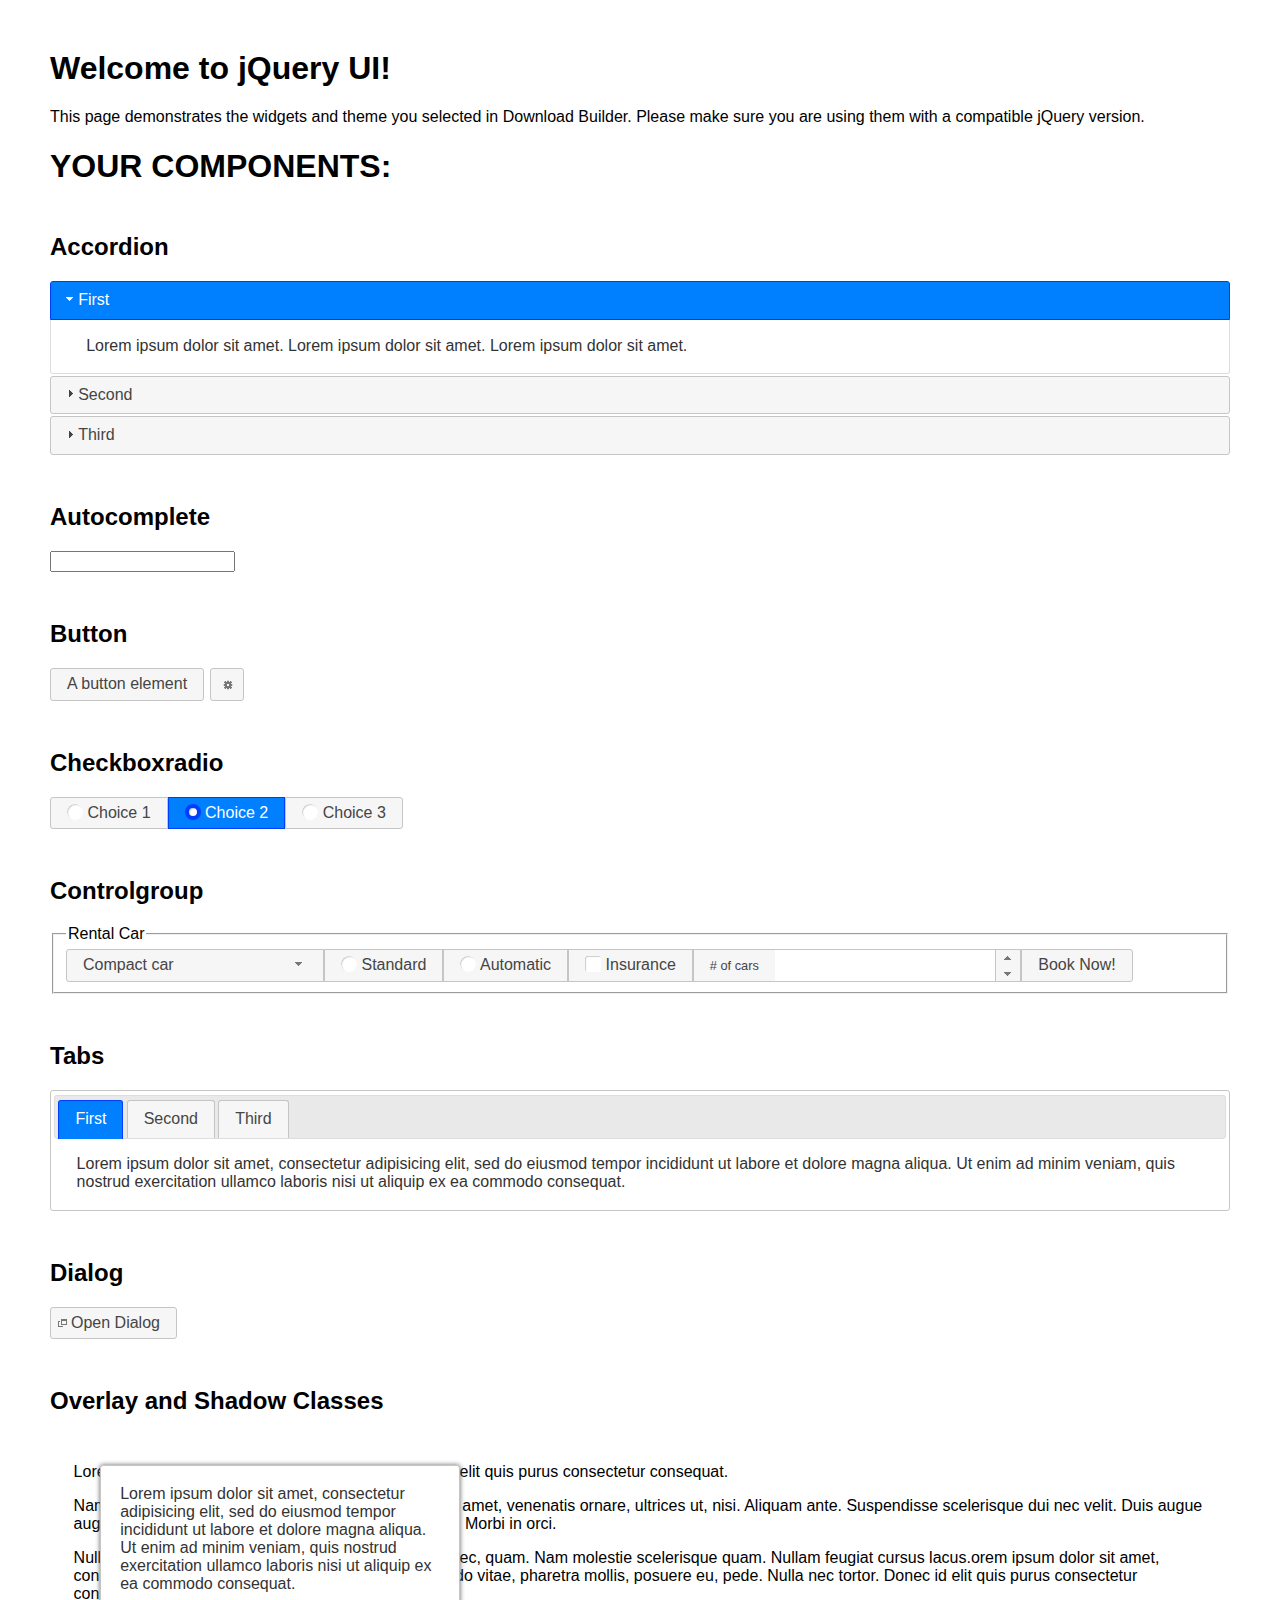
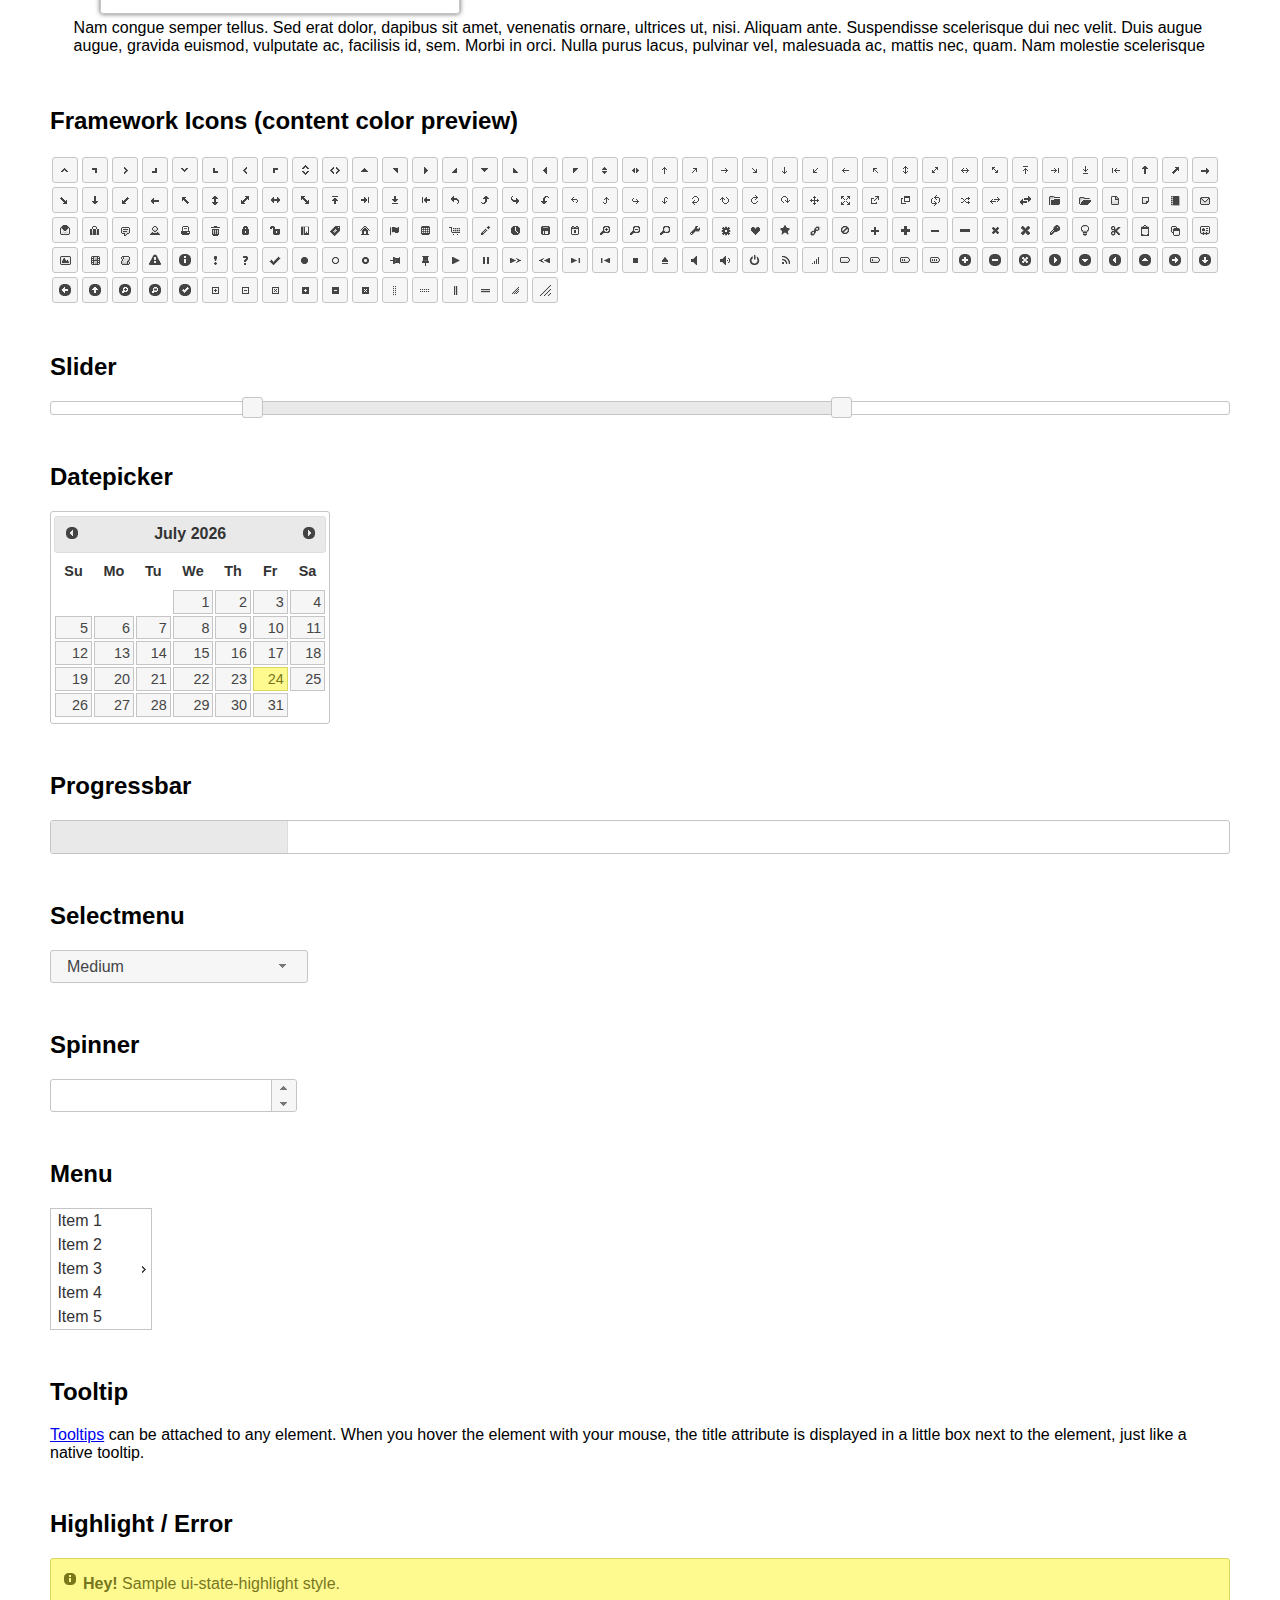
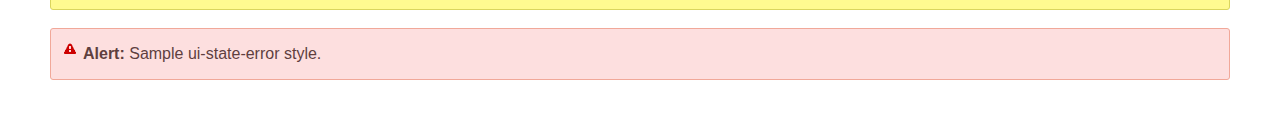
<file: js/jquery-ui/index.html>
<!doctype html>
<html lang="us">
<head>
	<meta charset="utf-8">
	<title>jQuery UI Example Page</title>
	<link href="jquery-ui.css" rel="stylesheet">
	<style>
	body{
		font-family: "Trebuchet MS", sans-serif;
		margin: 50px;
	}
	.demoHeaders {
		margin-top: 2em;
	}
	#dialog-link {
		padding: .4em 1em .4em 20px;
		text-decoration: none;
		position: relative;
	}
	#dialog-link span.ui-icon {
		margin: 0 5px 0 0;
		position: absolute;
		left: .2em;
		top: 50%;
		margin-top: -8px;
	}
	#icons {
		margin: 0;
		padding: 0;
	}
	#icons li {
		margin: 2px;
		position: relative;
		padding: 4px 0;
		cursor: pointer;
		float: left;
		list-style: none;
	}
	#icons span.ui-icon {
		float: left;
		margin: 0 4px;
	}
	.fakewindowcontain .ui-widget-overlay {
		position: absolute;
	}
	select {
		width: 200px;
	}
	</style>
</head>
<body>

<h1>Welcome to jQuery UI!</h1>

<div class="ui-widget">
	<p>This page demonstrates the widgets and theme you selected in Download Builder. Please make sure you are using them with a compatible jQuery version.</p>
</div>

<h1>YOUR COMPONENTS:</h1>


<!-- Accordion -->
<h2 class="demoHeaders">Accordion</h2>
<div id="accordion">
	<h3>First</h3>
	<div>Lorem ipsum dolor sit amet. Lorem ipsum dolor sit amet. Lorem ipsum dolor sit amet.</div>
	<h3>Second</h3>
	<div>Phasellus mattis tincidunt nibh.</div>
	<h3>Third</h3>
	<div>Nam dui erat, auctor a, dignissim quis.</div>
</div>



<!-- Autocomplete -->
<h2 class="demoHeaders">Autocomplete</h2>
<div>
	<input id="autocomplete" title="type &quot;a&quot;">
</div>



<!-- Button -->
<h2 class="demoHeaders">Button</h2>
<button id="button">A button element</button>
<button id="button-icon">An icon-only button</button>



<!-- Checkboxradio -->
<h2 class="demoHeaders">Checkboxradio</h2>
<form style="margin-top: 1em;">
	<div id="radioset">
		<input type="radio" id="radio1" name="radio"><label for="radio1">Choice 1</label>
		<input type="radio" id="radio2" name="radio" checked="checked"><label for="radio2">Choice 2</label>
		<input type="radio" id="radio3" name="radio"><label for="radio3">Choice 3</label>
	</div>
</form>



<!-- Controlgroup -->
<h2 class="demoHeaders">Controlgroup</h2>
<fieldset>
	<legend>Rental Car</legend>
	<div id="controlgroup">
		<select id="car-type">
			<option>Compact car</option>
			<option>Midsize car</option>
			<option>Full size car</option>
			<option>SUV</option>
			<option>Luxury</option>
			<option>Truck</option>
			<option>Van</option>
		</select>
		<label for="transmission-standard">Standard</label>
		<input type="radio" name="transmission" id="transmission-standard">
		<label for="transmission-automatic">Automatic</label>
		<input type="radio" name="transmission" id="transmission-automatic">
		<label for="insurance">Insurance</label>
		<input type="checkbox" name="insurance" id="insurance">
		<label for="horizontal-spinner" class="ui-controlgroup-label"># of cars</label>
		<input id="horizontal-spinner" class="ui-spinner-input">
		<button>Book Now!</button>
	</div>
</fieldset>



<!-- Tabs -->
<h2 class="demoHeaders">Tabs</h2>
<div id="tabs">
	<ul>
		<li><a href="#tabs-1">First</a></li>
		<li><a href="#tabs-2">Second</a></li>
		<li><a href="#tabs-3">Third</a></li>
	</ul>
	<div id="tabs-1">Lorem ipsum dolor sit amet, consectetur adipisicing elit, sed do eiusmod tempor incididunt ut labore et dolore magna aliqua. Ut enim ad minim veniam, quis nostrud exercitation ullamco laboris nisi ut aliquip ex ea commodo consequat.</div>
	<div id="tabs-2">Phasellus mattis tincidunt nibh. Cras orci urna, blandit id, pretium vel, aliquet ornare, felis. Maecenas scelerisque sem non nisl. Fusce sed lorem in enim dictum bibendum.</div>
	<div id="tabs-3">Nam dui erat, auctor a, dignissim quis, sollicitudin eu, felis. Pellentesque nisi urna, interdum eget, sagittis et, consequat vestibulum, lacus. Mauris porttitor ullamcorper augue.</div>
</div>



<h2 class="demoHeaders">Dialog</h2>
<p>
	<button id="dialog-link" class="ui-button ui-corner-all ui-widget">
		<span class="ui-icon ui-icon-newwin"></span>Open Dialog
	</button>
</p>

<h2 class="demoHeaders">Overlay and Shadow Classes</h2>
<div style="position: relative; width: 96%; height: 200px; padding:1% 2%; overflow:hidden;" class="fakewindowcontain">
	<p>Lorem ipsum dolor sit amet,  Nulla nec tortor. Donec id elit quis purus consectetur consequat. </p><p>Nam congue semper tellus. Sed erat dolor, dapibus sit amet, venenatis ornare, ultrices ut, nisi. Aliquam ante. Suspendisse scelerisque dui nec velit. Duis augue augue, gravida euismod, vulputate ac, facilisis id, sem. Morbi in orci. </p><p>Nulla purus lacus, pulvinar vel, malesuada ac, mattis nec, quam. Nam molestie scelerisque quam. Nullam feugiat cursus lacus.orem ipsum dolor sit amet, consectetur adipiscing elit. Donec libero risus, commodo vitae, pharetra mollis, posuere eu, pede. Nulla nec tortor. Donec id elit quis purus consectetur consequat. </p><p>Nam congue semper tellus. Sed erat dolor, dapibus sit amet, venenatis ornare, ultrices ut, nisi. Aliquam ante. Suspendisse scelerisque dui nec velit. Duis augue augue, gravida euismod, vulputate ac, facilisis id, sem. Morbi in orci. Nulla purus lacus, pulvinar vel, malesuada ac, mattis nec, quam. Nam molestie scelerisque quam. </p><p>Nullam feugiat cursus lacus.orem ipsum dolor sit amet, consectetur adipiscing elit. Donec libero risus, commodo vitae, pharetra mollis, posuere eu, pede. Nulla nec tortor. Donec id elit quis purus consectetur consequat. Nam congue semper tellus. Sed erat dolor, dapibus sit amet, venenatis ornare, ultrices ut, nisi. Aliquam ante. </p><p>Suspendisse scelerisque dui nec velit. Duis augue augue, gravida euismod, vulputate ac, facilisis id, sem. Morbi in orci. Nulla purus lacus, pulvinar vel, malesuada ac, mattis nec, quam. Nam molestie scelerisque quam. Nullam feugiat cursus lacus.orem ipsum dolor sit amet, consectetur adipiscing elit. Donec libero risus, commodo vitae, pharetra mollis, posuere eu, pede. Nulla nec tortor. Donec id elit quis purus consectetur consequat. Nam congue semper tellus. Sed erat dolor, dapibus sit amet, venenatis ornare, ultrices ut, nisi. </p>

	<!-- ui-dialog -->
	<div class="ui-widget-overlay ui-front"></div>
	<div style="position: absolute; width: 320px; left: 50px; top: 30px; padding: 1.2em" class="ui-widget ui-front ui-widget-content ui-corner-all ui-widget-shadow">
		Lorem ipsum dolor sit amet, consectetur adipisicing elit, sed do eiusmod tempor incididunt ut labore et dolore magna aliqua. Ut enim ad minim veniam, quis nostrud exercitation ullamco laboris nisi ut aliquip ex ea commodo consequat.
	</div>

</div>

<!-- ui-dialog -->
<div id="dialog" title="Dialog Title">
	<p>Lorem ipsum dolor sit amet, consectetur adipisicing elit, sed do eiusmod tempor incididunt ut labore et dolore magna aliqua. Ut enim ad minim veniam, quis nostrud exercitation ullamco laboris nisi ut aliquip ex ea commodo consequat.</p>
</div>



<h2 class="demoHeaders">Framework Icons (content color preview)</h2>
<ul id="icons" class="ui-widget ui-helper-clearfix">
	<li class="ui-state-default ui-corner-all" title=".ui-icon-caret-1-n"><span class="ui-icon ui-icon-caret-1-n"></span></li>
	<li class="ui-state-default ui-corner-all" title=".ui-icon-caret-1-ne"><span class="ui-icon ui-icon-caret-1-ne"></span></li>
	<li class="ui-state-default ui-corner-all" title=".ui-icon-caret-1-e"><span class="ui-icon ui-icon-caret-1-e"></span></li>
	<li class="ui-state-default ui-corner-all" title=".ui-icon-caret-1-se"><span class="ui-icon ui-icon-caret-1-se"></span></li>
	<li class="ui-state-default ui-corner-all" title=".ui-icon-caret-1-s"><span class="ui-icon ui-icon-caret-1-s"></span></li>
	<li class="ui-state-default ui-corner-all" title=".ui-icon-caret-1-sw"><span class="ui-icon ui-icon-caret-1-sw"></span></li>
	<li class="ui-state-default ui-corner-all" title=".ui-icon-caret-1-w"><span class="ui-icon ui-icon-caret-1-w"></span></li>
	<li class="ui-state-default ui-corner-all" title=".ui-icon-caret-1-nw"><span class="ui-icon ui-icon-caret-1-nw"></span></li>
	<li class="ui-state-default ui-corner-all" title=".ui-icon-caret-2-n-s"><span class="ui-icon ui-icon-caret-2-n-s"></span></li>
	<li class="ui-state-default ui-corner-all" title=".ui-icon-caret-2-e-w"><span class="ui-icon ui-icon-caret-2-e-w"></span></li>
	<li class="ui-state-default ui-corner-all" title=".ui-icon-triangle-1-n"><span class="ui-icon ui-icon-triangle-1-n"></span></li>
	<li class="ui-state-default ui-corner-all" title=".ui-icon-triangle-1-ne"><span class="ui-icon ui-icon-triangle-1-ne"></span></li>
	<li class="ui-state-default ui-corner-all" title=".ui-icon-triangle-1-e"><span class="ui-icon ui-icon-triangle-1-e"></span></li>
	<li class="ui-state-default ui-corner-all" title=".ui-icon-triangle-1-se"><span class="ui-icon ui-icon-triangle-1-se"></span></li>
	<li class="ui-state-default ui-corner-all" title=".ui-icon-triangle-1-s"><span class="ui-icon ui-icon-triangle-1-s"></span></li>
	<li class="ui-state-default ui-corner-all" title=".ui-icon-triangle-1-sw"><span class="ui-icon ui-icon-triangle-1-sw"></span></li>
	<li class="ui-state-default ui-corner-all" title=".ui-icon-triangle-1-w"><span class="ui-icon ui-icon-triangle-1-w"></span></li>
	<li class="ui-state-default ui-corner-all" title=".ui-icon-triangle-1-nw"><span class="ui-icon ui-icon-triangle-1-nw"></span></li>
	<li class="ui-state-default ui-corner-all" title=".ui-icon-triangle-2-n-s"><span class="ui-icon ui-icon-triangle-2-n-s"></span></li>
	<li class="ui-state-default ui-corner-all" title=".ui-icon-triangle-2-e-w"><span class="ui-icon ui-icon-triangle-2-e-w"></span></li>
	<li class="ui-state-default ui-corner-all" title=".ui-icon-arrow-1-n"><span class="ui-icon ui-icon-arrow-1-n"></span></li>
	<li class="ui-state-default ui-corner-all" title=".ui-icon-arrow-1-ne"><span class="ui-icon ui-icon-arrow-1-ne"></span></li>
	<li class="ui-state-default ui-corner-all" title=".ui-icon-arrow-1-e"><span class="ui-icon ui-icon-arrow-1-e"></span></li>
	<li class="ui-state-default ui-corner-all" title=".ui-icon-arrow-1-se"><span class="ui-icon ui-icon-arrow-1-se"></span></li>
	<li class="ui-state-default ui-corner-all" title=".ui-icon-arrow-1-s"><span class="ui-icon ui-icon-arrow-1-s"></span></li>
	<li class="ui-state-default ui-corner-all" title=".ui-icon-arrow-1-sw"><span class="ui-icon ui-icon-arrow-1-sw"></span></li>
	<li class="ui-state-default ui-corner-all" title=".ui-icon-arrow-1-w"><span class="ui-icon ui-icon-arrow-1-w"></span></li>
	<li class="ui-state-default ui-corner-all" title=".ui-icon-arrow-1-nw"><span class="ui-icon ui-icon-arrow-1-nw"></span></li>
	<li class="ui-state-default ui-corner-all" title=".ui-icon-arrow-2-n-s"><span class="ui-icon ui-icon-arrow-2-n-s"></span></li>
	<li class="ui-state-default ui-corner-all" title=".ui-icon-arrow-2-ne-sw"><span class="ui-icon ui-icon-arrow-2-ne-sw"></span></li>
	<li class="ui-state-default ui-corner-all" title=".ui-icon-arrow-2-e-w"><span class="ui-icon ui-icon-arrow-2-e-w"></span></li>
	<li class="ui-state-default ui-corner-all" title=".ui-icon-arrow-2-se-nw"><span class="ui-icon ui-icon-arrow-2-se-nw"></span></li>
	<li class="ui-state-default ui-corner-all" title=".ui-icon-arrowstop-1-n"><span class="ui-icon ui-icon-arrowstop-1-n"></span></li>
	<li class="ui-state-default ui-corner-all" title=".ui-icon-arrowstop-1-e"><span class="ui-icon ui-icon-arrowstop-1-e"></span></li>
	<li class="ui-state-default ui-corner-all" title=".ui-icon-arrowstop-1-s"><span class="ui-icon ui-icon-arrowstop-1-s"></span></li>
	<li class="ui-state-default ui-corner-all" title=".ui-icon-arrowstop-1-w"><span class="ui-icon ui-icon-arrowstop-1-w"></span></li>
	<li class="ui-state-default ui-corner-all" title=".ui-icon-arrowthick-1-n"><span class="ui-icon ui-icon-arrowthick-1-n"></span></li>
	<li class="ui-state-default ui-corner-all" title=".ui-icon-arrowthick-1-ne"><span class="ui-icon ui-icon-arrowthick-1-ne"></span></li>
	<li class="ui-state-default ui-corner-all" title=".ui-icon-arrowthick-1-e"><span class="ui-icon ui-icon-arrowthick-1-e"></span></li>
	<li class="ui-state-default ui-corner-all" title=".ui-icon-arrowthick-1-se"><span class="ui-icon ui-icon-arrowthick-1-se"></span></li>
	<li class="ui-state-default ui-corner-all" title=".ui-icon-arrowthick-1-s"><span class="ui-icon ui-icon-arrowthick-1-s"></span></li>
	<li class="ui-state-default ui-corner-all" title=".ui-icon-arrowthick-1-sw"><span class="ui-icon ui-icon-arrowthick-1-sw"></span></li>
	<li class="ui-state-default ui-corner-all" title=".ui-icon-arrowthick-1-w"><span class="ui-icon ui-icon-arrowthick-1-w"></span></li>
	<li class="ui-state-default ui-corner-all" title=".ui-icon-arrowthick-1-nw"><span class="ui-icon ui-icon-arrowthick-1-nw"></span></li>
	<li class="ui-state-default ui-corner-all" title=".ui-icon-arrowthick-2-n-s"><span class="ui-icon ui-icon-arrowthick-2-n-s"></span></li>
	<li class="ui-state-default ui-corner-all" title=".ui-icon-arrowthick-2-ne-sw"><span class="ui-icon ui-icon-arrowthick-2-ne-sw"></span></li>
	<li class="ui-state-default ui-corner-all" title=".ui-icon-arrowthick-2-e-w"><span class="ui-icon ui-icon-arrowthick-2-e-w"></span></li>
	<li class="ui-state-default ui-corner-all" title=".ui-icon-arrowthick-2-se-nw"><span class="ui-icon ui-icon-arrowthick-2-se-nw"></span></li>
	<li class="ui-state-default ui-corner-all" title=".ui-icon-arrowthickstop-1-n"><span class="ui-icon ui-icon-arrowthickstop-1-n"></span></li>
	<li class="ui-state-default ui-corner-all" title=".ui-icon-arrowthickstop-1-e"><span class="ui-icon ui-icon-arrowthickstop-1-e"></span></li>
	<li class="ui-state-default ui-corner-all" title=".ui-icon-arrowthickstop-1-s"><span class="ui-icon ui-icon-arrowthickstop-1-s"></span></li>
	<li class="ui-state-default ui-corner-all" title=".ui-icon-arrowthickstop-1-w"><span class="ui-icon ui-icon-arrowthickstop-1-w"></span></li>
	<li class="ui-state-default ui-corner-all" title=".ui-icon-arrowreturnthick-1-w"><span class="ui-icon ui-icon-arrowreturnthick-1-w"></span></li>
	<li class="ui-state-default ui-corner-all" title=".ui-icon-arrowreturnthick-1-n"><span class="ui-icon ui-icon-arrowreturnthick-1-n"></span></li>
	<li class="ui-state-default ui-corner-all" title=".ui-icon-arrowreturnthick-1-e"><span class="ui-icon ui-icon-arrowreturnthick-1-e"></span></li>
	<li class="ui-state-default ui-corner-all" title=".ui-icon-arrowreturnthick-1-s"><span class="ui-icon ui-icon-arrowreturnthick-1-s"></span></li>
	<li class="ui-state-default ui-corner-all" title=".ui-icon-arrowreturn-1-w"><span class="ui-icon ui-icon-arrowreturn-1-w"></span></li>
	<li class="ui-state-default ui-corner-all" title=".ui-icon-arrowreturn-1-n"><span class="ui-icon ui-icon-arrowreturn-1-n"></span></li>
	<li class="ui-state-default ui-corner-all" title=".ui-icon-arrowreturn-1-e"><span class="ui-icon ui-icon-arrowreturn-1-e"></span></li>
	<li class="ui-state-default ui-corner-all" title=".ui-icon-arrowreturn-1-s"><span class="ui-icon ui-icon-arrowreturn-1-s"></span></li>
	<li class="ui-state-default ui-corner-all" title=".ui-icon-arrowrefresh-1-w"><span class="ui-icon ui-icon-arrowrefresh-1-w"></span></li>
	<li class="ui-state-default ui-corner-all" title=".ui-icon-arrowrefresh-1-n"><span class="ui-icon ui-icon-arrowrefresh-1-n"></span></li>
	<li class="ui-state-default ui-corner-all" title=".ui-icon-arrowrefresh-1-e"><span class="ui-icon ui-icon-arrowrefresh-1-e"></span></li>
	<li class="ui-state-default ui-corner-all" title=".ui-icon-arrowrefresh-1-s"><span class="ui-icon ui-icon-arrowrefresh-1-s"></span></li>
	<li class="ui-state-default ui-corner-all" title=".ui-icon-arrow-4"><span class="ui-icon ui-icon-arrow-4"></span></li>
	<li class="ui-state-default ui-corner-all" title=".ui-icon-arrow-4-diag"><span class="ui-icon ui-icon-arrow-4-diag"></span></li>
	<li class="ui-state-default ui-corner-all" title=".ui-icon-extlink"><span class="ui-icon ui-icon-extlink"></span></li>
	<li class="ui-state-default ui-corner-all" title=".ui-icon-newwin"><span class="ui-icon ui-icon-newwin"></span></li>
	<li class="ui-state-default ui-corner-all" title=".ui-icon-refresh"><span class="ui-icon ui-icon-refresh"></span></li>
	<li class="ui-state-default ui-corner-all" title=".ui-icon-shuffle"><span class="ui-icon ui-icon-shuffle"></span></li>
	<li class="ui-state-default ui-corner-all" title=".ui-icon-transfer-e-w"><span class="ui-icon ui-icon-transfer-e-w"></span></li>
	<li class="ui-state-default ui-corner-all" title=".ui-icon-transferthick-e-w"><span class="ui-icon ui-icon-transferthick-e-w"></span></li>
	<li class="ui-state-default ui-corner-all" title=".ui-icon-folder-collapsed"><span class="ui-icon ui-icon-folder-collapsed"></span></li>
	<li class="ui-state-default ui-corner-all" title=".ui-icon-folder-open"><span class="ui-icon ui-icon-folder-open"></span></li>
	<li class="ui-state-default ui-corner-all" title=".ui-icon-document"><span class="ui-icon ui-icon-document"></span></li>
	<li class="ui-state-default ui-corner-all" title=".ui-icon-document-b"><span class="ui-icon ui-icon-document-b"></span></li>
	<li class="ui-state-default ui-corner-all" title=".ui-icon-note"><span class="ui-icon ui-icon-note"></span></li>
	<li class="ui-state-default ui-corner-all" title=".ui-icon-mail-closed"><span class="ui-icon ui-icon-mail-closed"></span></li>
	<li class="ui-state-default ui-corner-all" title=".ui-icon-mail-open"><span class="ui-icon ui-icon-mail-open"></span></li>
	<li class="ui-state-default ui-corner-all" title=".ui-icon-suitcase"><span class="ui-icon ui-icon-suitcase"></span></li>
	<li class="ui-state-default ui-corner-all" title=".ui-icon-comment"><span class="ui-icon ui-icon-comment"></span></li>
	<li class="ui-state-default ui-corner-all" title=".ui-icon-person"><span class="ui-icon ui-icon-person"></span></li>
	<li class="ui-state-default ui-corner-all" title=".ui-icon-print"><span class="ui-icon ui-icon-print"></span></li>
	<li class="ui-state-default ui-corner-all" title=".ui-icon-trash"><span class="ui-icon ui-icon-trash"></span></li>
	<li class="ui-state-default ui-corner-all" title=".ui-icon-locked"><span class="ui-icon ui-icon-locked"></span></li>
	<li class="ui-state-default ui-corner-all" title=".ui-icon-unlocked"><span class="ui-icon ui-icon-unlocked"></span></li>
	<li class="ui-state-default ui-corner-all" title=".ui-icon-bookmark"><span class="ui-icon ui-icon-bookmark"></span></li>
	<li class="ui-state-default ui-corner-all" title=".ui-icon-tag"><span class="ui-icon ui-icon-tag"></span></li>
	<li class="ui-state-default ui-corner-all" title=".ui-icon-home"><span class="ui-icon ui-icon-home"></span></li>
	<li class="ui-state-default ui-corner-all" title=".ui-icon-flag"><span class="ui-icon ui-icon-flag"></span></li>
	<li class="ui-state-default ui-corner-all" title=".ui-icon-calculator"><span class="ui-icon ui-icon-calculator"></span></li>
	<li class="ui-state-default ui-corner-all" title=".ui-icon-cart"><span class="ui-icon ui-icon-cart"></span></li>
	<li class="ui-state-default ui-corner-all" title=".ui-icon-pencil"><span class="ui-icon ui-icon-pencil"></span></li>
	<li class="ui-state-default ui-corner-all" title=".ui-icon-clock"><span class="ui-icon ui-icon-clock"></span></li>
	<li class="ui-state-default ui-corner-all" title=".ui-icon-disk"><span class="ui-icon ui-icon-disk"></span></li>
	<li class="ui-state-default ui-corner-all" title=".ui-icon-calendar"><span class="ui-icon ui-icon-calendar"></span></li>
	<li class="ui-state-default ui-corner-all" title=".ui-icon-zoomin"><span class="ui-icon ui-icon-zoomin"></span></li>
	<li class="ui-state-default ui-corner-all" title=".ui-icon-zoomout"><span class="ui-icon ui-icon-zoomout"></span></li>
	<li class="ui-state-default ui-corner-all" title=".ui-icon-search"><span class="ui-icon ui-icon-search"></span></li>
	<li class="ui-state-default ui-corner-all" title=".ui-icon-wrench"><span class="ui-icon ui-icon-wrench"></span></li>
	<li class="ui-state-default ui-corner-all" title=".ui-icon-gear"><span class="ui-icon ui-icon-gear"></span></li>
	<li class="ui-state-default ui-corner-all" title=".ui-icon-heart"><span class="ui-icon ui-icon-heart"></span></li>
	<li class="ui-state-default ui-corner-all" title=".ui-icon-star"><span class="ui-icon ui-icon-star"></span></li>
	<li class="ui-state-default ui-corner-all" title=".ui-icon-link"><span class="ui-icon ui-icon-link"></span></li>
	<li class="ui-state-default ui-corner-all" title=".ui-icon-cancel"><span class="ui-icon ui-icon-cancel"></span></li>
	<li class="ui-state-default ui-corner-all" title=".ui-icon-plus"><span class="ui-icon ui-icon-plus"></span></li>
	<li class="ui-state-default ui-corner-all" title=".ui-icon-plusthick"><span class="ui-icon ui-icon-plusthick"></span></li>
	<li class="ui-state-default ui-corner-all" title=".ui-icon-minus"><span class="ui-icon ui-icon-minus"></span></li>
	<li class="ui-state-default ui-corner-all" title=".ui-icon-minusthick"><span class="ui-icon ui-icon-minusthick"></span></li>
	<li class="ui-state-default ui-corner-all" title=".ui-icon-close"><span class="ui-icon ui-icon-close"></span></li>
	<li class="ui-state-default ui-corner-all" title=".ui-icon-closethick"><span class="ui-icon ui-icon-closethick"></span></li>
	<li class="ui-state-default ui-corner-all" title=".ui-icon-key"><span class="ui-icon ui-icon-key"></span></li>
	<li class="ui-state-default ui-corner-all" title=".ui-icon-lightbulb"><span class="ui-icon ui-icon-lightbulb"></span></li>
	<li class="ui-state-default ui-corner-all" title=".ui-icon-scissors"><span class="ui-icon ui-icon-scissors"></span></li>
	<li class="ui-state-default ui-corner-all" title=".ui-icon-clipboard"><span class="ui-icon ui-icon-clipboard"></span></li>
	<li class="ui-state-default ui-corner-all" title=".ui-icon-copy"><span class="ui-icon ui-icon-copy"></span></li>
	<li class="ui-state-default ui-corner-all" title=".ui-icon-contact"><span class="ui-icon ui-icon-contact"></span></li>
	<li class="ui-state-default ui-corner-all" title=".ui-icon-image"><span class="ui-icon ui-icon-image"></span></li>
	<li class="ui-state-default ui-corner-all" title=".ui-icon-video"><span class="ui-icon ui-icon-video"></span></li>
	<li class="ui-state-default ui-corner-all" title=".ui-icon-script"><span class="ui-icon ui-icon-script"></span></li>
	<li class="ui-state-default ui-corner-all" title=".ui-icon-alert"><span class="ui-icon ui-icon-alert"></span></li>
	<li class="ui-state-default ui-corner-all" title=".ui-icon-info"><span class="ui-icon ui-icon-info"></span></li>
	<li class="ui-state-default ui-corner-all" title=".ui-icon-notice"><span class="ui-icon ui-icon-notice"></span></li>
	<li class="ui-state-default ui-corner-all" title=".ui-icon-help"><span class="ui-icon ui-icon-help"></span></li>
	<li class="ui-state-default ui-corner-all" title=".ui-icon-check"><span class="ui-icon ui-icon-check"></span></li>
	<li class="ui-state-default ui-corner-all" title=".ui-icon-bullet"><span class="ui-icon ui-icon-bullet"></span></li>
	<li class="ui-state-default ui-corner-all" title=".ui-icon-radio-off"><span class="ui-icon ui-icon-radio-off"></span></li>
	<li class="ui-state-default ui-corner-all" title=".ui-icon-radio-on"><span class="ui-icon ui-icon-radio-on"></span></li>
	<li class="ui-state-default ui-corner-all" title=".ui-icon-pin-w"><span class="ui-icon ui-icon-pin-w"></span></li>
	<li class="ui-state-default ui-corner-all" title=".ui-icon-pin-s"><span class="ui-icon ui-icon-pin-s"></span></li>
	<li class="ui-state-default ui-corner-all" title=".ui-icon-play"><span class="ui-icon ui-icon-play"></span></li>
	<li class="ui-state-default ui-corner-all" title=".ui-icon-pause"><span class="ui-icon ui-icon-pause"></span></li>
	<li class="ui-state-default ui-corner-all" title=".ui-icon-seek-next"><span class="ui-icon ui-icon-seek-next"></span></li>
	<li class="ui-state-default ui-corner-all" title=".ui-icon-seek-prev"><span class="ui-icon ui-icon-seek-prev"></span></li>
	<li class="ui-state-default ui-corner-all" title=".ui-icon-seek-end"><span class="ui-icon ui-icon-seek-end"></span></li>
	<li class="ui-state-default ui-corner-all" title=".ui-icon-seek-first"><span class="ui-icon ui-icon-seek-first"></span></li>
	<li class="ui-state-default ui-corner-all" title=".ui-icon-stop"><span class="ui-icon ui-icon-stop"></span></li>
	<li class="ui-state-default ui-corner-all" title=".ui-icon-eject"><span class="ui-icon ui-icon-eject"></span></li>
	<li class="ui-state-default ui-corner-all" title=".ui-icon-volume-off"><span class="ui-icon ui-icon-volume-off"></span></li>
	<li class="ui-state-default ui-corner-all" title=".ui-icon-volume-on"><span class="ui-icon ui-icon-volume-on"></span></li>
	<li class="ui-state-default ui-corner-all" title=".ui-icon-power"><span class="ui-icon ui-icon-power"></span></li>
	<li class="ui-state-default ui-corner-all" title=".ui-icon-signal-diag"><span class="ui-icon ui-icon-signal-diag"></span></li>
	<li class="ui-state-default ui-corner-all" title=".ui-icon-signal"><span class="ui-icon ui-icon-signal"></span></li>
	<li class="ui-state-default ui-corner-all" title=".ui-icon-battery-0"><span class="ui-icon ui-icon-battery-0"></span></li>
	<li class="ui-state-default ui-corner-all" title=".ui-icon-battery-1"><span class="ui-icon ui-icon-battery-1"></span></li>
	<li class="ui-state-default ui-corner-all" title=".ui-icon-battery-2"><span class="ui-icon ui-icon-battery-2"></span></li>
	<li class="ui-state-default ui-corner-all" title=".ui-icon-battery-3"><span class="ui-icon ui-icon-battery-3"></span></li>
	<li class="ui-state-default ui-corner-all" title=".ui-icon-circle-plus"><span class="ui-icon ui-icon-circle-plus"></span></li>
	<li class="ui-state-default ui-corner-all" title=".ui-icon-circle-minus"><span class="ui-icon ui-icon-circle-minus"></span></li>
	<li class="ui-state-default ui-corner-all" title=".ui-icon-circle-close"><span class="ui-icon ui-icon-circle-close"></span></li>
	<li class="ui-state-default ui-corner-all" title=".ui-icon-circle-triangle-e"><span class="ui-icon ui-icon-circle-triangle-e"></span></li>
	<li class="ui-state-default ui-corner-all" title=".ui-icon-circle-triangle-s"><span class="ui-icon ui-icon-circle-triangle-s"></span></li>
	<li class="ui-state-default ui-corner-all" title=".ui-icon-circle-triangle-w"><span class="ui-icon ui-icon-circle-triangle-w"></span></li>
	<li class="ui-state-default ui-corner-all" title=".ui-icon-circle-triangle-n"><span class="ui-icon ui-icon-circle-triangle-n"></span></li>
	<li class="ui-state-default ui-corner-all" title=".ui-icon-circle-arrow-e"><span class="ui-icon ui-icon-circle-arrow-e"></span></li>
	<li class="ui-state-default ui-corner-all" title=".ui-icon-circle-arrow-s"><span class="ui-icon ui-icon-circle-arrow-s"></span></li>
	<li class="ui-state-default ui-corner-all" title=".ui-icon-circle-arrow-w"><span class="ui-icon ui-icon-circle-arrow-w"></span></li>
	<li class="ui-state-default ui-corner-all" title=".ui-icon-circle-arrow-n"><span class="ui-icon ui-icon-circle-arrow-n"></span></li>
	<li class="ui-state-default ui-corner-all" title=".ui-icon-circle-zoomin"><span class="ui-icon ui-icon-circle-zoomin"></span></li>
	<li class="ui-state-default ui-corner-all" title=".ui-icon-circle-zoomout"><span class="ui-icon ui-icon-circle-zoomout"></span></li>
	<li class="ui-state-default ui-corner-all" title=".ui-icon-circle-check"><span class="ui-icon ui-icon-circle-check"></span></li>
	<li class="ui-state-default ui-corner-all" title=".ui-icon-circlesmall-plus"><span class="ui-icon ui-icon-circlesmall-plus"></span></li>
	<li class="ui-state-default ui-corner-all" title=".ui-icon-circlesmall-minus"><span class="ui-icon ui-icon-circlesmall-minus"></span></li>
	<li class="ui-state-default ui-corner-all" title=".ui-icon-circlesmall-close"><span class="ui-icon ui-icon-circlesmall-close"></span></li>
	<li class="ui-state-default ui-corner-all" title=".ui-icon-squaresmall-plus"><span class="ui-icon ui-icon-squaresmall-plus"></span></li>
	<li class="ui-state-default ui-corner-all" title=".ui-icon-squaresmall-minus"><span class="ui-icon ui-icon-squaresmall-minus"></span></li>
	<li class="ui-state-default ui-corner-all" title=".ui-icon-squaresmall-close"><span class="ui-icon ui-icon-squaresmall-close"></span></li>
	<li class="ui-state-default ui-corner-all" title=".ui-icon-grip-dotted-vertical"><span class="ui-icon ui-icon-grip-dotted-vertical"></span></li>
	<li class="ui-state-default ui-corner-all" title=".ui-icon-grip-dotted-horizontal"><span class="ui-icon ui-icon-grip-dotted-horizontal"></span></li>
	<li class="ui-state-default ui-corner-all" title=".ui-icon-grip-solid-vertical"><span class="ui-icon ui-icon-grip-solid-vertical"></span></li>
	<li class="ui-state-default ui-corner-all" title=".ui-icon-grip-solid-horizontal"><span class="ui-icon ui-icon-grip-solid-horizontal"></span></li>
	<li class="ui-state-default ui-corner-all" title=".ui-icon-gripsmall-diagonal-se"><span class="ui-icon ui-icon-gripsmall-diagonal-se"></span></li>
	<li class="ui-state-default ui-corner-all" title=".ui-icon-grip-diagonal-se"><span class="ui-icon ui-icon-grip-diagonal-se"></span></li>
</ul>


<!-- Slider -->
<h2 class="demoHeaders">Slider</h2>
<div id="slider"></div>



<!-- Datepicker -->
<h2 class="demoHeaders">Datepicker</h2>
<div id="datepicker"></div>



<!-- Progressbar -->
<h2 class="demoHeaders">Progressbar</h2>
<div id="progressbar"></div>



<!-- Progressbar -->
<h2 class="demoHeaders">Selectmenu</h2>
<select id="selectmenu">
	<option>Slower</option>
	<option>Slow</option>
	<option selected="selected">Medium</option>
	<option>Fast</option>
	<option>Faster</option>
</select>



<!-- Spinner -->
<h2 class="demoHeaders">Spinner</h2>
<input id="spinner">



<!-- Menu -->
<h2 class="demoHeaders">Menu</h2>
<ul style="width:100px;" id="menu">
	<li><div>Item 1</div></li>
	<li><div>Item 2</div></li>
	<li><div>Item 3</div>
		<ul>
			<li><div>Item 3-1</div></li>
			<li><div>Item 3-2</div></li>
			<li><div>Item 3-3</div></li>
			<li><div>Item 3-4</div></li>
			<li><div>Item 3-5</div></li>
		</ul>
	</li>
	<li><div>Item 4</div></li>
	<li><div>Item 5</div></li>
</ul>



<!-- Tooltip -->
<h2 class="demoHeaders">Tooltip</h2>
<p id="tooltip">
	<a href="#" title="That&apos;s what this widget is">Tooltips</a> can be attached to any element. When you hover
the element with your mouse, the title attribute is displayed in a little box next to the element, just like a native tooltip.
</p>


<!-- Highlight / Error -->
<h2 class="demoHeaders">Highlight / Error</h2>
<div class="ui-widget">
	<div class="ui-state-highlight ui-corner-all" style="margin-top: 20px; padding: 0 .7em;">
		<p><span class="ui-icon ui-icon-info" style="float: left; margin-right: .3em;"></span>
		<strong>Hey!</strong> Sample ui-state-highlight style.</p>
	</div>
</div>
<br>
<div class="ui-widget">
	<div class="ui-state-error ui-corner-all" style="padding: 0 .7em;">
		<p><span class="ui-icon ui-icon-alert" style="float: left; margin-right: .3em;"></span>
		<strong>Alert:</strong> Sample ui-state-error style.</p>
	</div>
</div>

<script src="external/jquery/jquery.js"></script>
<script src="jquery-ui.js"></script>
<script>

$( "#accordion" ).accordion();



var availableTags = [
	"ActionScript",
	"AppleScript",
	"Asp",
	"BASIC",
	"C",
	"C++",
	"Clojure",
	"COBOL",
	"ColdFusion",
	"Erlang",
	"Fortran",
	"Groovy",
	"Haskell",
	"Java",
	"JavaScript",
	"Lisp",
	"Perl",
	"PHP",
	"Python",
	"Ruby",
	"Scala",
	"Scheme"
];
$( "#autocomplete" ).autocomplete({
	source: availableTags
});



$( "#button" ).button();
$( "#button-icon" ).button({
	icon: "ui-icon-gear",
	showLabel: false
});



$( "#radioset" ).buttonset();



$( "#controlgroup" ).controlgroup();



$( "#tabs" ).tabs();



$( "#dialog" ).dialog({
	autoOpen: false,
	width: 400,
	buttons: [
		{
			text: "Ok",
			click: function() {
				$( this ).dialog( "close" );
			}
		},
		{
			text: "Cancel",
			click: function() {
				$( this ).dialog( "close" );
			}
		}
	]
});

// Link to open the dialog
$( "#dialog-link" ).click(function( event ) {
	$( "#dialog" ).dialog( "open" );
	event.preventDefault();
});



$( "#datepicker" ).datepicker({
	inline: true
});



$( "#slider" ).slider({
	range: true,
	values: [ 17, 67 ]
});



$( "#progressbar" ).progressbar({
	value: 20
});



$( "#spinner" ).spinner();



$( "#menu" ).menu();



$( "#tooltip" ).tooltip();



$( "#selectmenu" ).selectmenu();


// Hover states on the static widgets
$( "#dialog-link, #icons li" ).hover(
	function() {
		$( this ).addClass( "ui-state-hover" );
	},
	function() {
		$( this ).removeClass( "ui-state-hover" );
	}
);
</script>
</body>
</html>
</file>
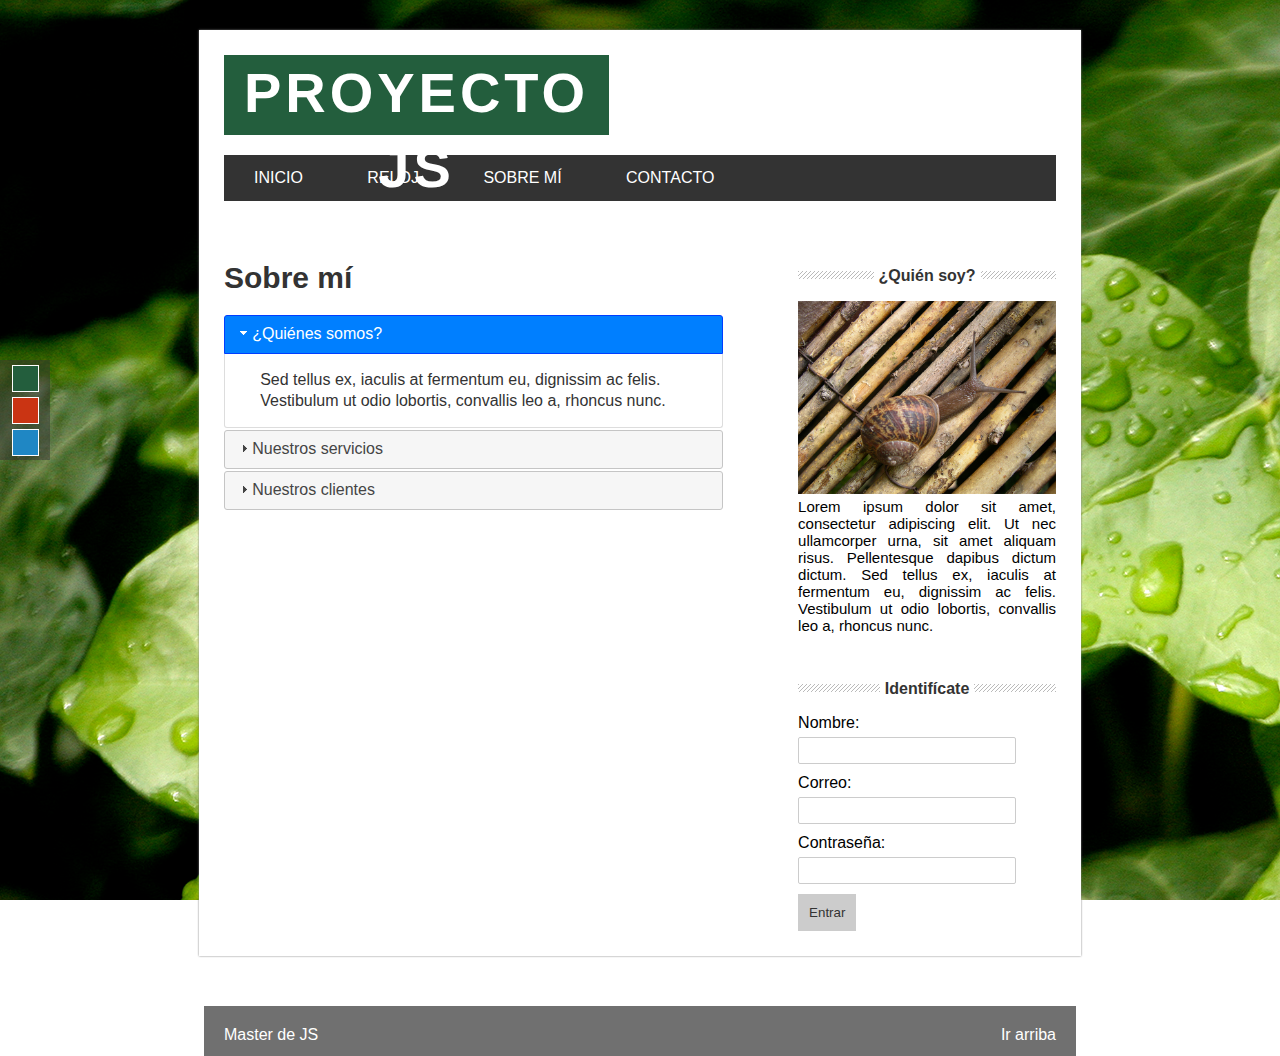
<file: about.html>
<!DOCTYPE html>
<html lang="es">
<head>
	<meta charset="utf-8">
	
	<!-- jQUERY -->
	<script type="text/javascript" src="js/jquery-3.5.1.min.js"></script>

	<!-- jQUERY UI-->
	<link rel="stylesheet" type="text/css" href="js/jquery-ui/jquery-ui.min.css">
	<link rel="stylesheet" type="text/css" href="js/jquery-ui/jquery-ui.structure.min.css">
	<link rel="stylesheet" type="text/css" href="js/jquery-ui/jquery-ui.theme.min.css">

	<script type="text/javascript" src="js/jquery-ui/jquery-ui.min.js"></script>

	<!-- Archivos JS -->
	<script type="text/javascript" src="js/main.js"></script>

	<!-- Estilos CSS -->
	<link rel="stylesheet" type="text/css" href="css/styles.css">
	<link id="theme" rel="stylesheet" type="text/css" href="css/green.css">
	
	<title>Proyecto con JS</title>
</head>
<body>
	<div id="selector_theme">
		<div id="to_green"></div>
		<div id="to_red"></div>
		<div id="to_blue"></div>
	</div>

		<section id="global"><!--Contenedor global -->
			
			<header> <!-- Aquí va todo lo que se quiere poner en el encabezado -->
				<div id="logo">
					<h1> Proyecto JS </h1>
				</div>

				<div class="clearfix"></div>

				<nav id="menu">
					<ul>
						<li><a href="index.html">Inicio</a></li>
						<li><a href="reloj.html">Reloj</a></li>
						<li><a href="about.html">Sobre mí</a></li>
						<li><a href="contact.html">Contacto</a></li>
					</ul>
				</nav>
			</header>

			<!--  Contenido-->
			<section id="content">
				<div id="box">
					<!-- Cargar acordeon -->
					<h2>Sobre mí</h2>
					<div id="acordeon">
						<h3>¿Quiénes somos?</h3>
						<div>
							<p>
								Sed tellus ex, iaculis at fermentum eu, dignissim ac felis. Vestibulum ut odio lobortis, convallis leo a, rhoncus nunc.
							</p>
						</div>

						<h3>Nuestros servicios</h3>
						<div>
							<p>
								Sed tellus ex, iaculis at fermentum eu, dignissim ac felis. Vestibulum ut odio lobortis, convallis leo a, rhoncus nunc.
							</p>
						</div>

						<h3>Nuestros clientes</h3>
						<div>
							<p>
								Sed tellus ex, iaculis at fermentum eu, dignissim ac felis. Vestibulum ut odio lobortis, convallis leo a, rhoncus nunc.
							</p>
						</div>
					</div>
				</div>

				<aside id="sidebar">
					<div id="about">
						<h4> <span> ¿Quién soy? </span></h4>
						<img src="img/caracol.jpg">
						<p>
							Lorem ipsum dolor sit amet, consectetur adipiscing elit. Ut nec ullamcorper urna, sit amet aliquam risus. Pellentesque dapibus dictum dictum. Sed tellus ex, iaculis at fermentum eu, dignissim ac felis. Vestibulum ut odio lobortis, convallis leo a, rhoncus nunc.
						</p>
					</div>

					<div id="login">
						<h4> <span> Identifícate </span></h4>
						<form>
							<label for="name">Nombre: </label>
							<input type="text" name="name" id="form_name">

							<label for="email">Correo: </label>
							<input type="text" name="email">

							<label for="password">Contraseña: </label>
							<input type="password" name="password">

							<input type="submit" value="Entrar">
						</form>
					</div>
				</aside>

				<div class="clearfix"></div>

			</section>
		</section>

		<footer>
			Master de JS
			<a href="#" class="subir">Ir arriba</a>
		</footer>
</body>
</html>
</file>
<file: css/styles.css>
*{
	margin: 0px;
	padding: 0px;
}

.clearfix{
	float: none;
	clear: both;
}

#global{
	width: 65%;
	margin: 0px auto;
	margin-top: 30px;
	padding: 25px;
	background: white;
	box-shadow: 0px 0px 2px gray;
}

#logo{
	font-family: Verdana, Arial;
	font-size: 28px;
	letter-spacing: 4px;
	line-height: 75px;
	color: white;
	text-align: center;
	width: 385px;
	height: 80px;
	margin-bottom: 20px; 
	float: left;
	text-transform: uppercase;
	
}

#menu{
	font-family: Helvetica, Arial;
	background: #333;
	width: 100%;
	text-transform: uppercase;
	margin-bottom: 20px;
}

#menu ul{
	line-height: 46px;
	list-style: none;
}

#menu ul li{
	height: 46px;
	display: inline-block;
	transition: all 300ms;
}

#menu ul li a{
	display: block;
	color: white;
	text-decoration: none;
	padding-left: 30px;
	padding-right: 30px; 
}

#posts{
	width: 60%;
	float: left;
	font-family: Helvetica, Arial;
}

.post{
	padding: 7px;
}
h2{
	font-size: 30px; 
	color: #333;
	font-family: Helvetica, Arial;
}

.post .date{
	display: block;
	color: gray;
	margin-top: 5px;
}

.post p{
	margin-top: 10px;
	margin-bottom: 20px;
	line-height: 22px;
	text-align: justify;
}

.buton-more{
	font-size: 14px;
	text-align: center;
	display: block;
	padding: 15px;
	color: white;
	text-decoration: none;
	margin-top: 10px;
	width: 70px;
	margin-bottom: 20px;
}

#sidebar{
	font-family: Helvetica, Arial;
	width: 31%;
	float: right;
}

#sidebar h4{
	margin-top: 50px;
	margin-bottom: 20px;
	text-align: center;
	line-height: 10px;
	color: #333;
	background: url("../img/lines.png") repeat-x;
}

#sidebar h4 span{
	background: white;
	padding: 5px;

}

#sidebar img{
	width: 100%;
}

#sidebar p{
	font-size: 15px;
	text-align: justify;
}

form input[type="text"],
form input[type="password"],
form input[type="email"],
form input[type="number"],
select{
	padding: 5px;
	border-radius: 2px;
	border: 1px solid #ccc;
	width: 80%;
	margin-bottom: 10px;
	margin-top: 5px;
}

form input[type="submit"]{
	background: #ccc;
	padding: 10px;
	border: 1px solid #ccc;
	color: #333;
	cursor: pointer;
}

footer{
	font-family: Helvetica, Arial;
	color: white;
	height: 10px;
	background: rgba(51,51,51,0.70);
	margin: 0px auto;
	width: 65%;
	padding: 20px;
	padding-right: 20px;
	margin-top: 50px;
	line-height: 17px;
}

.bx-wrapper, .bx-viewport{
	height: 250px !important;
}

#selector_theme{
	position: fixed;
	top: 40%;
	background: rgba(51,51,51,0.5);
	width: 50px;
	height: 100px;
}

#to_green, 
#to_red, 
#to_blue{
	width: 25px;
	height: 25px;
	border: 1px solid white;
	display: block;
	margin: 0px auto;
	margin-top: 5px;
	margin-top: 5px;
	cursor: pointer;
}

#to_green{
	background: #235E3D;
}

#to_red{
	background: #CA3413;
}

#to_blue{
	background: #1F87C4;
}

.subir{
	color: white;
	text-decoration: none;
	display: block;
	float: right;
}

#box{
	width: 60%;
	float: left;
	margin-top: 40px;
}

#acordeon{
	margin-top: 20px;

}

#reloj{
	font-size: 40px;
	font-weight: bold;
	font-family: Helvetica, Arial;
	color: #333;
	border: 5px dashed #333;
	width: 40%;
	padding: 30px;
	margin: 0px auto;
}

#form_contact{
	width: 50%;
	margin-top: 15px;
	font-family: Helvetica, Arial;
}

#form_contact label{
	display: block;
	width: 100%;
	margin-top: 5px;

}

.form-error{
	float: right;
	font-size: 11px;
	background: red;
	color: white;
	padding: 50px;
	width: 65%;
}
</file>
<file: css/green.css>
body{
	background: url('../img/hojas.jpg');
	background-attachment: fixed; 
}

#logo{
	background: #235E3D;
}

#menu ul li:hover{
	background: #235E3D;
}

.buton-more{
	background: #235E3D;
}
</file>
